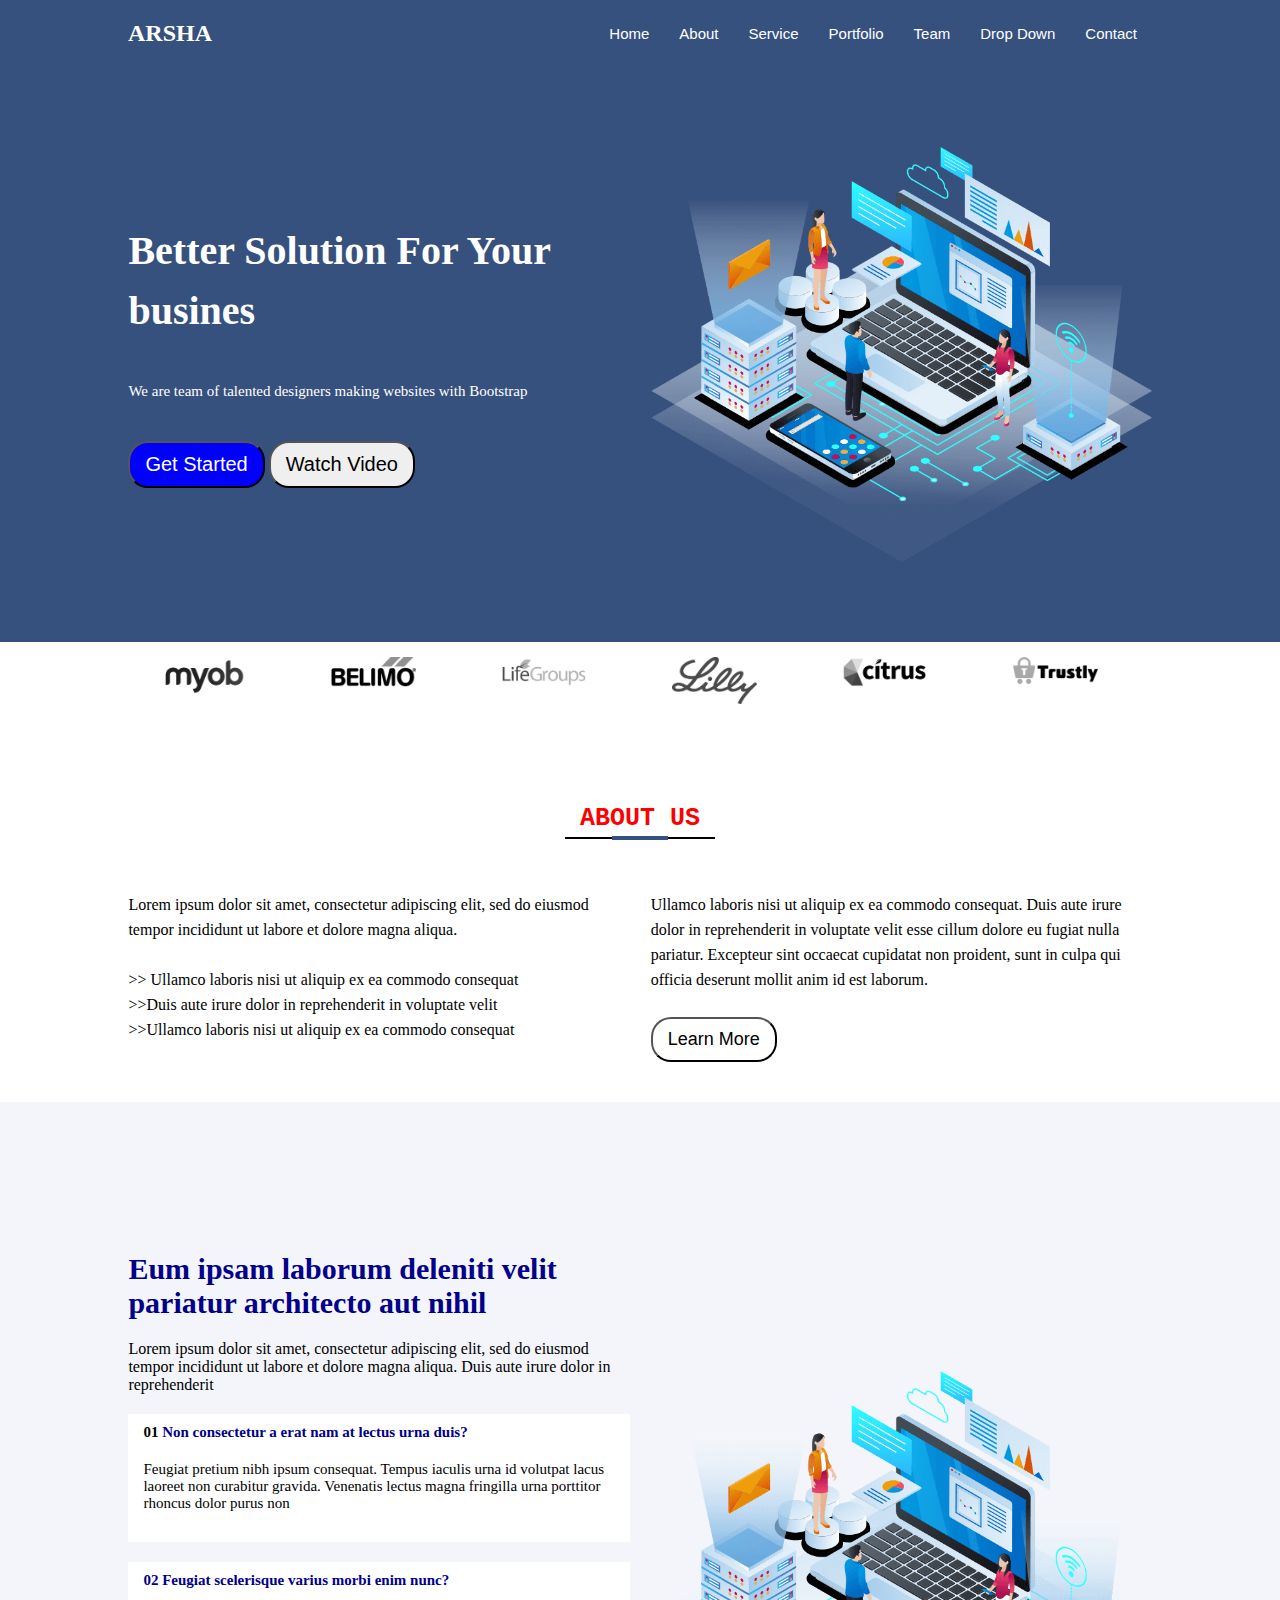
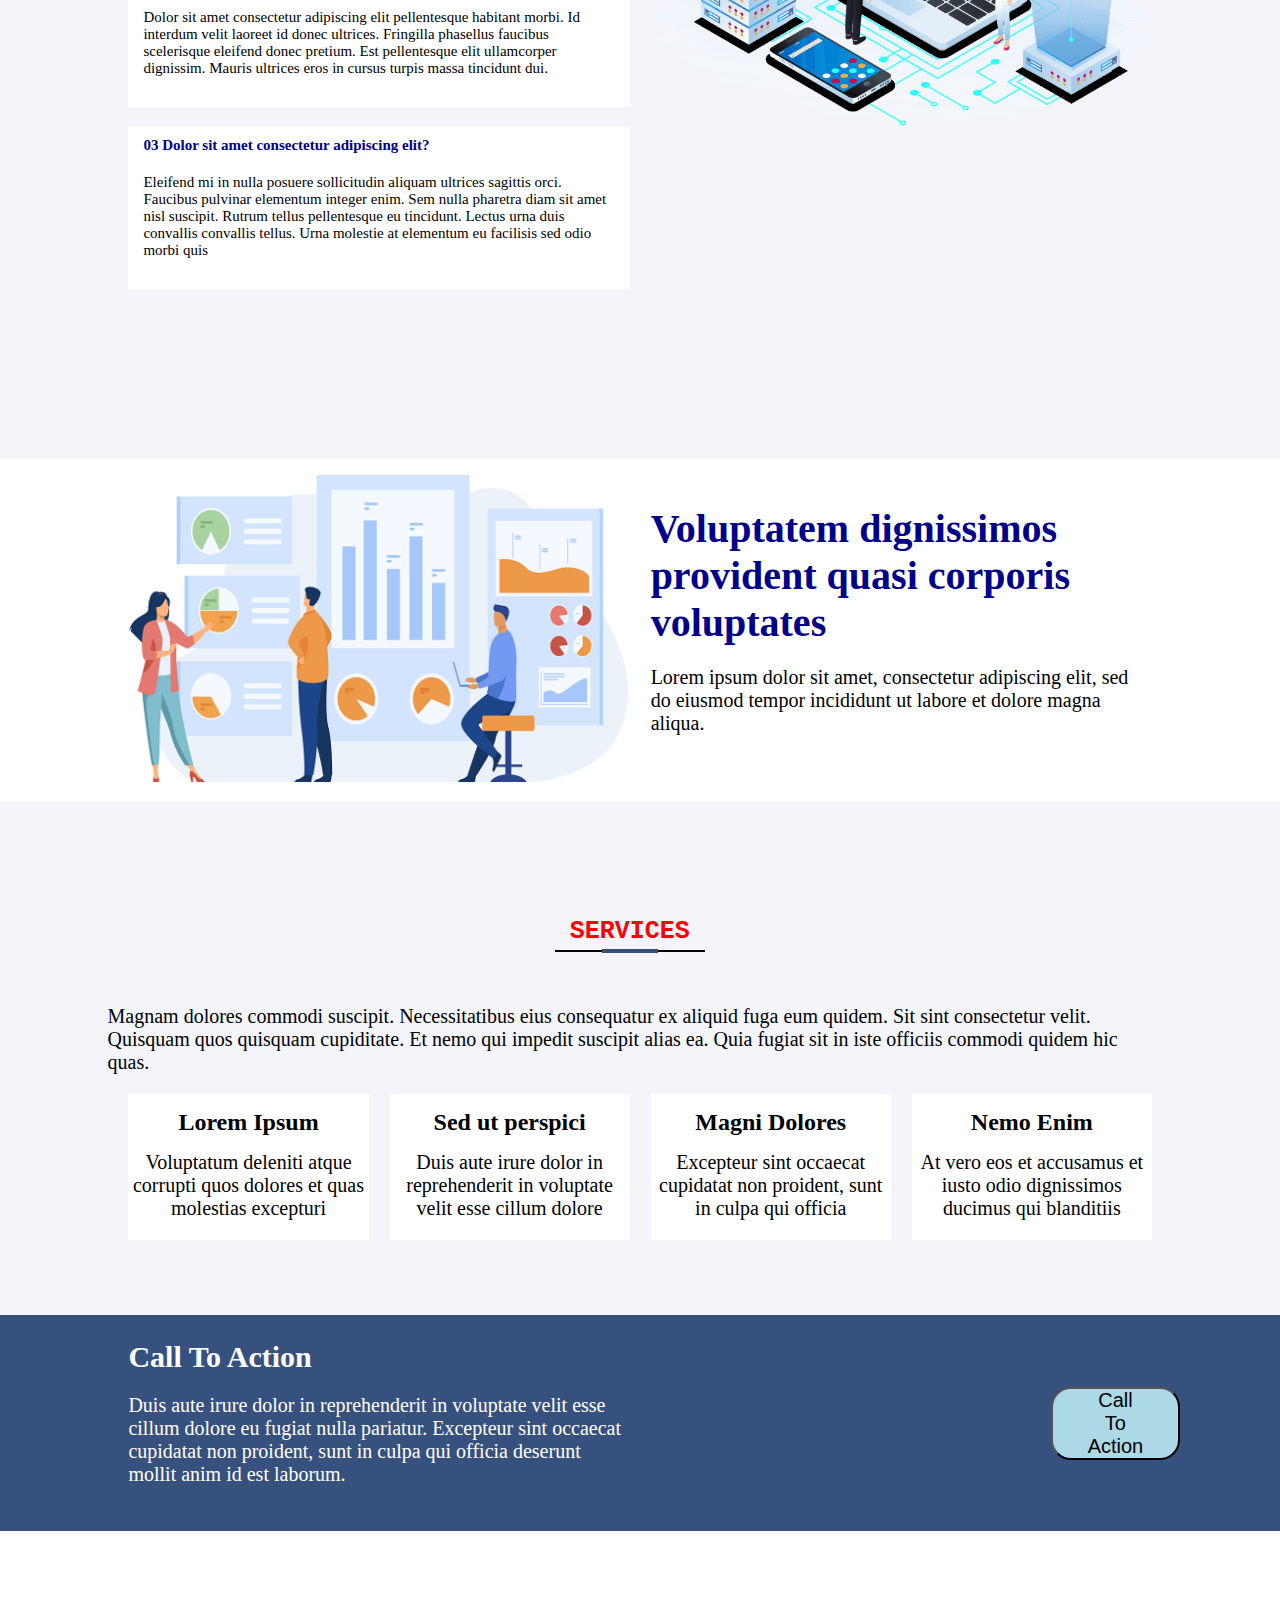
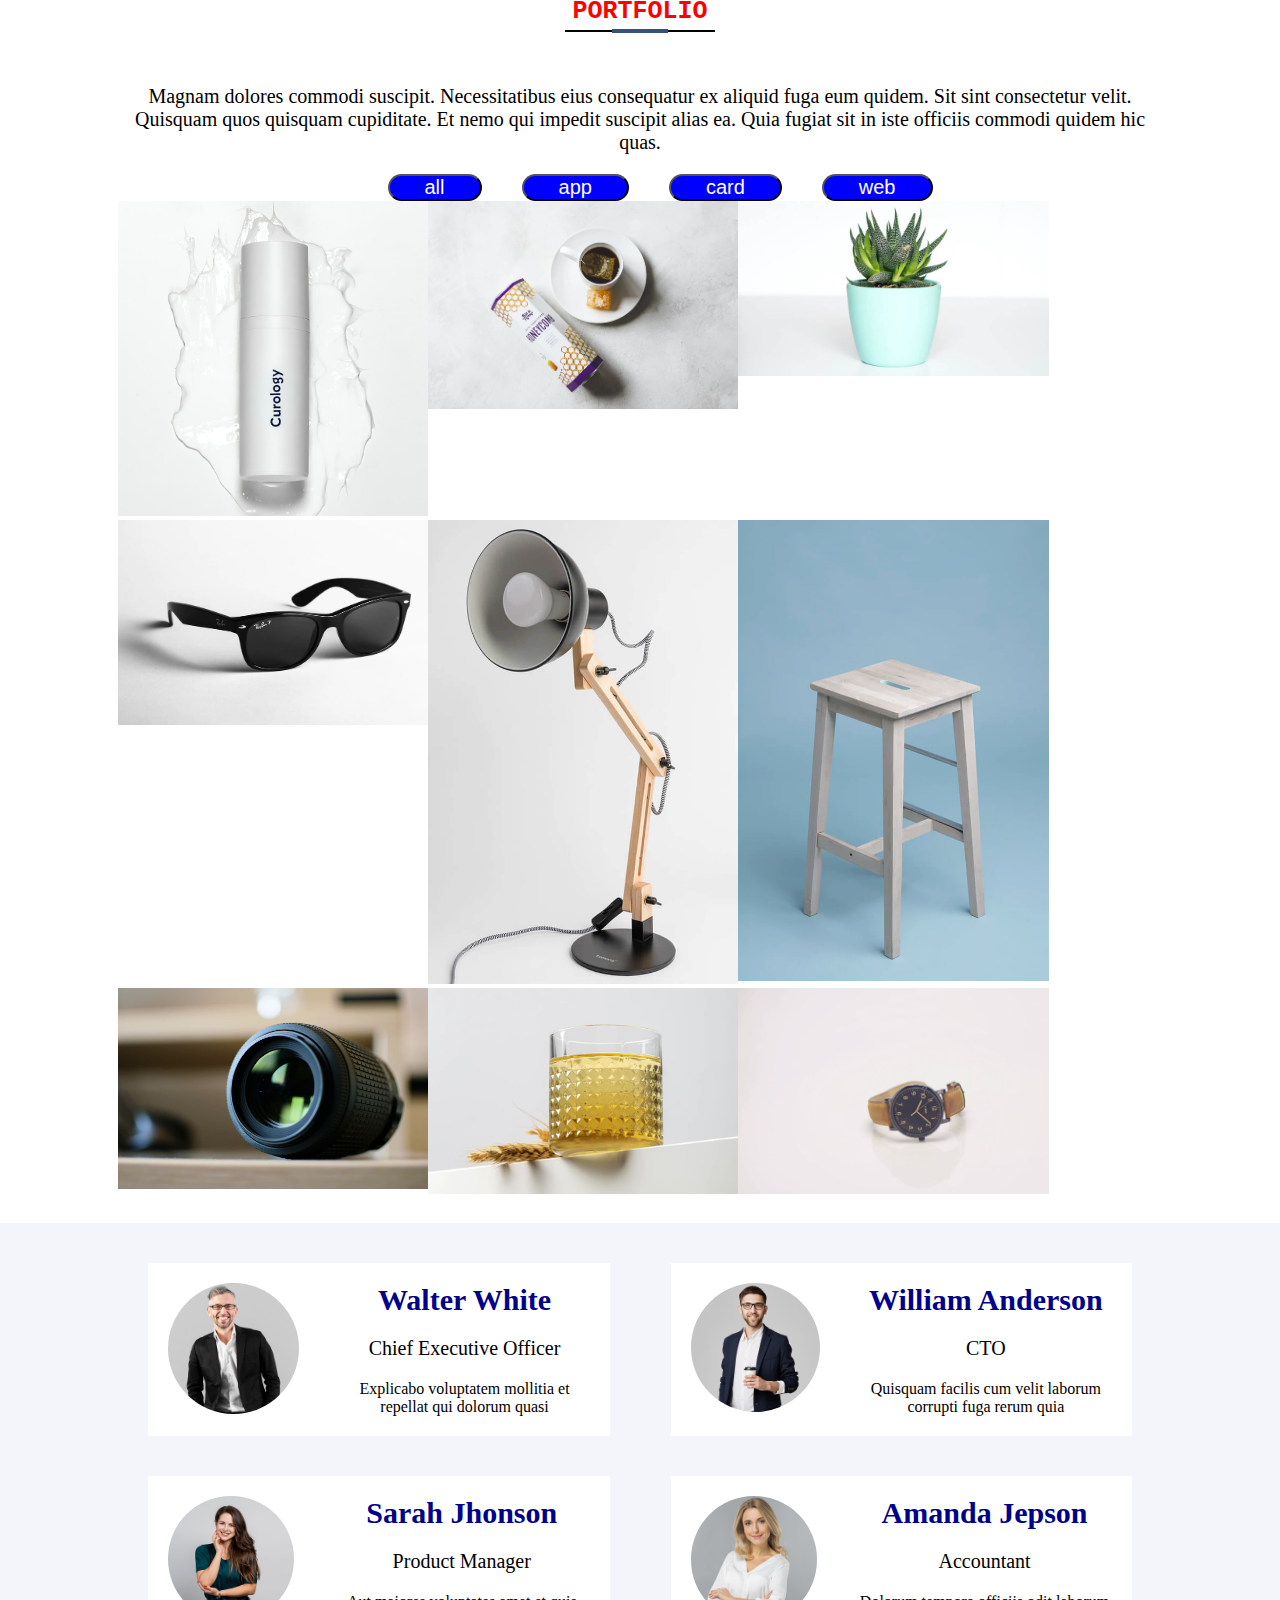
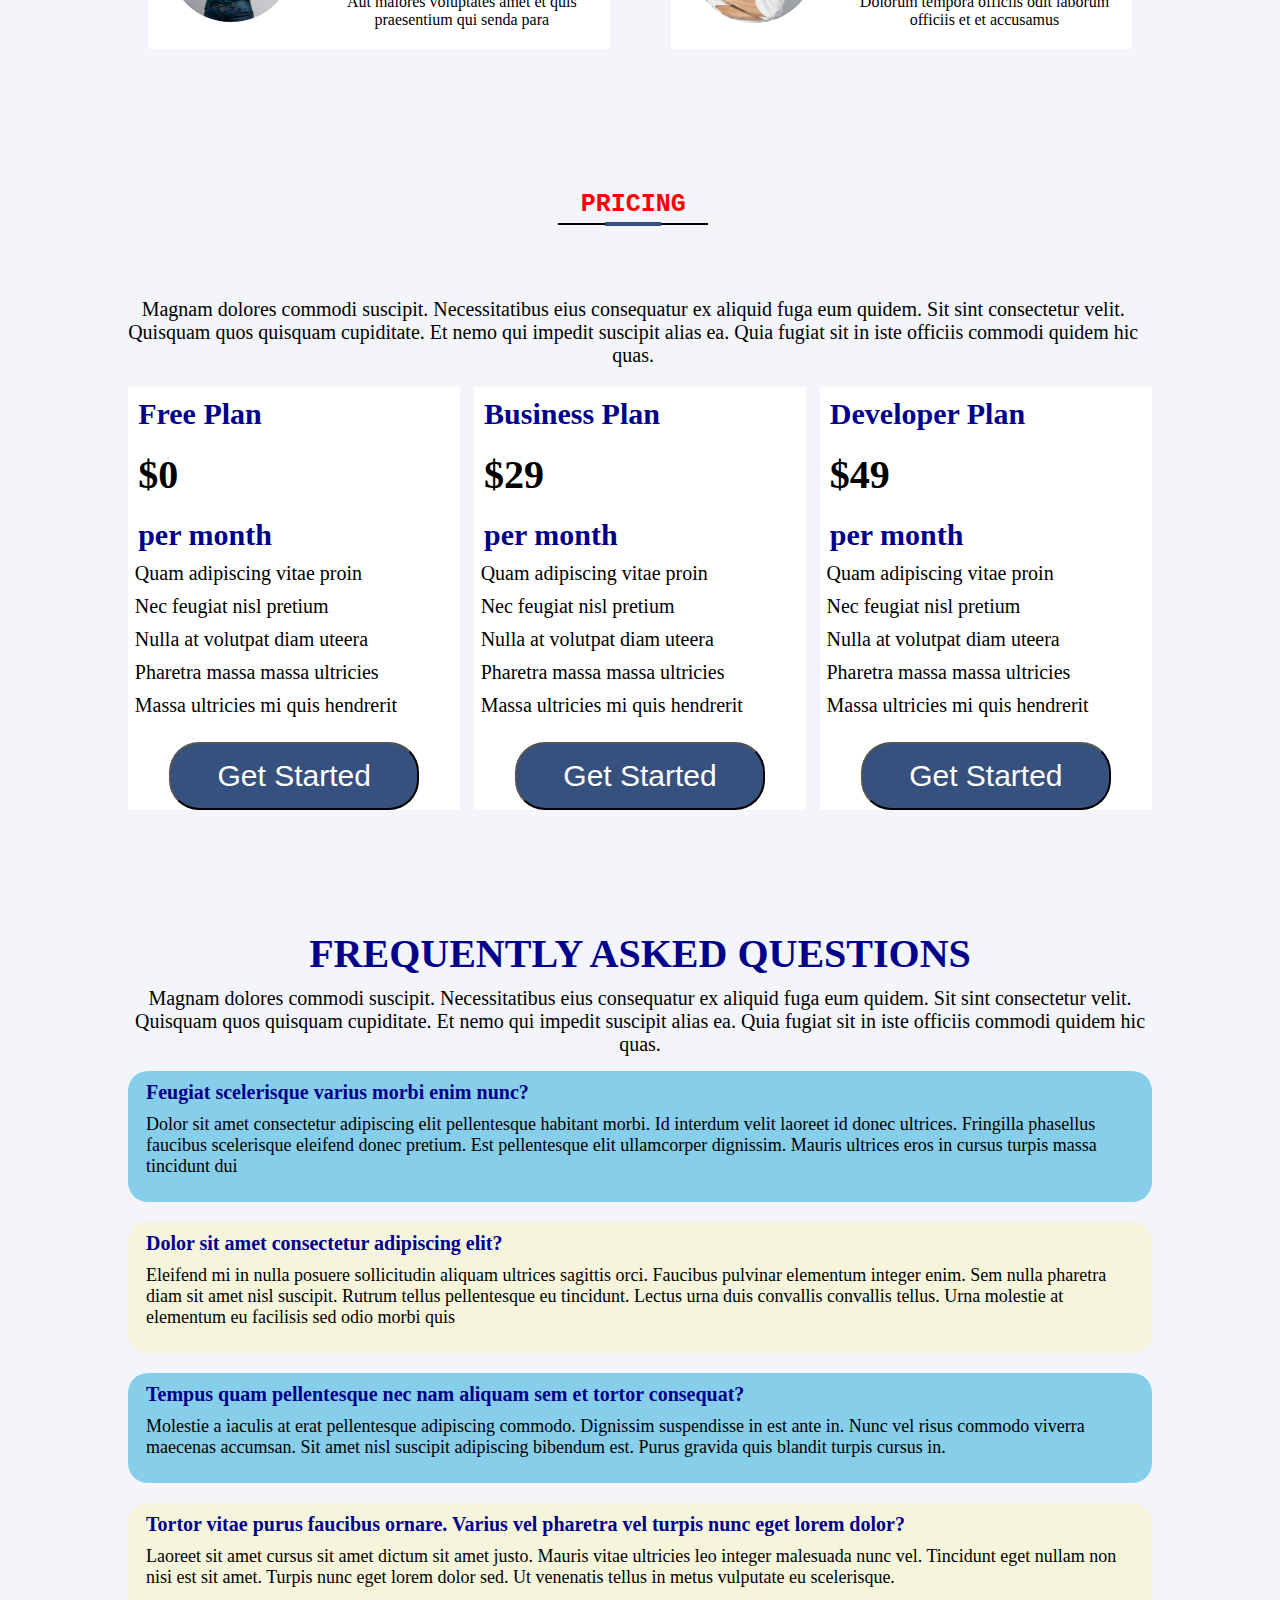
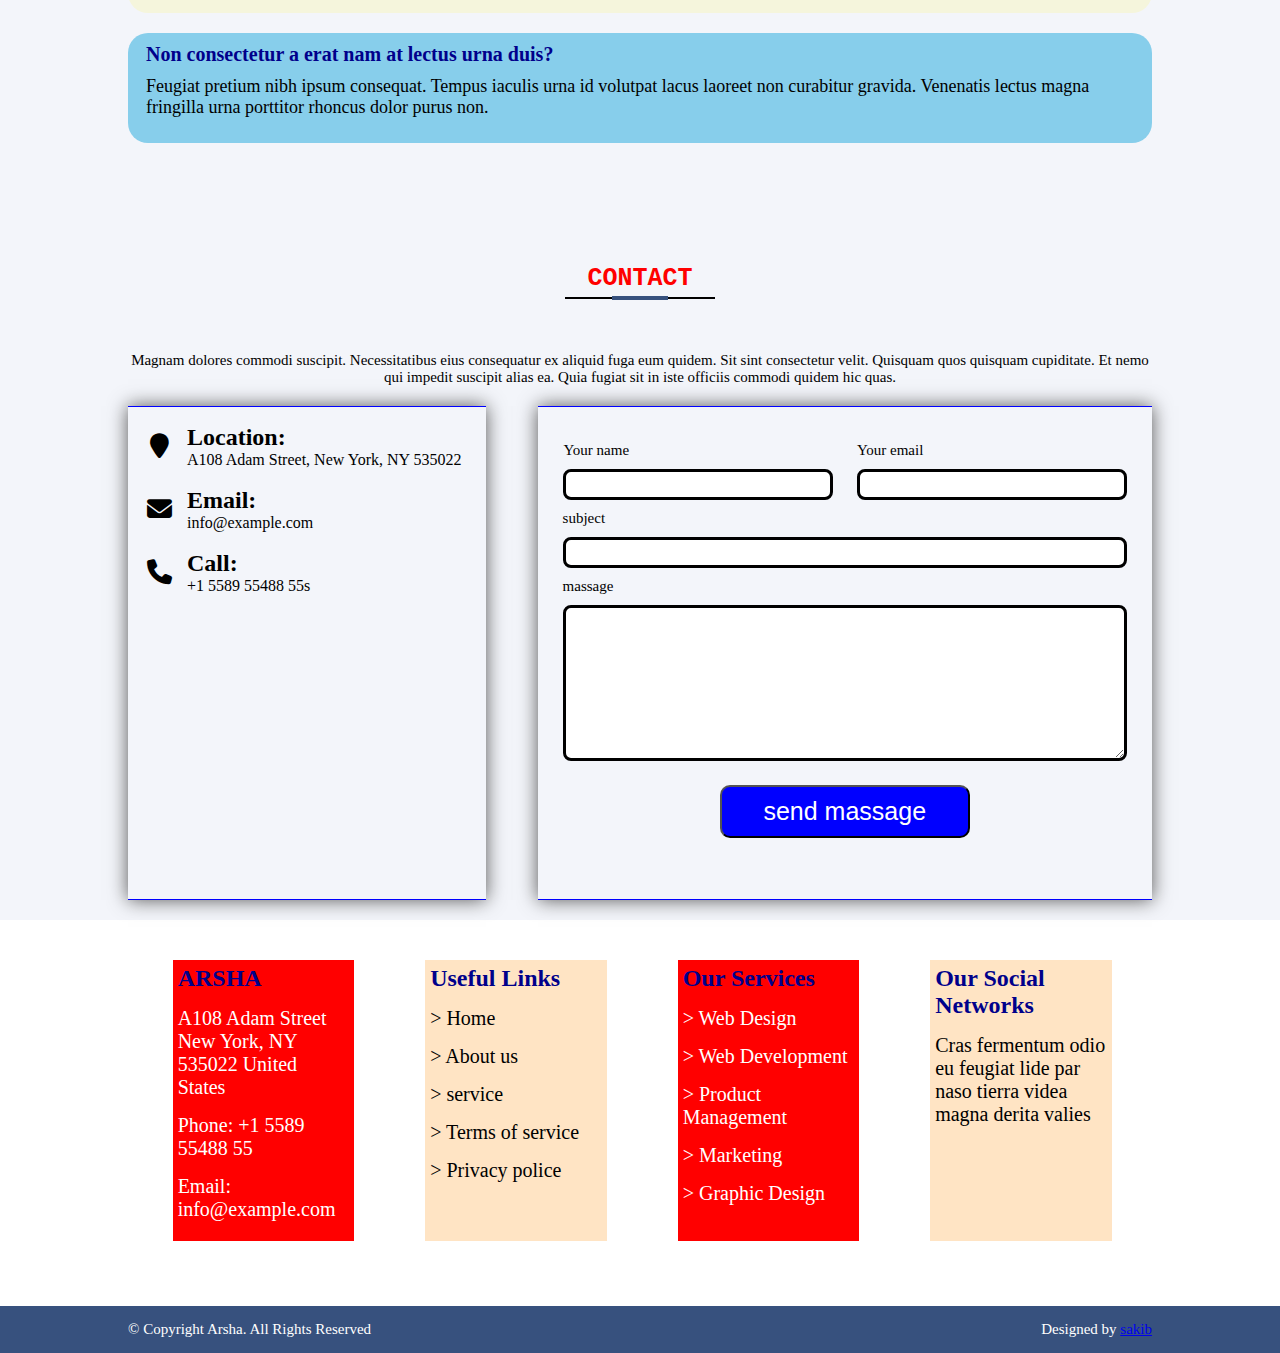
<file: index.html>
<!DOCTYPE html>
<html lang="en">

<head>
    <meta charset="UTF-8">
    <meta name="viewport" content="width=device-width, initial-scale=1.0">
    <title>Arsha Bookstrap Template Demo</title>
    <link rel="stylesheet" href="https://cdnjs.cloudflare.com/ajax/libs/font-awesome/6.4.2/css/all.min.css" />
    <link rel="stylesheet" href="style.css">

</head>

<body>
    <div class="container">
        <!-- hrader start -->
        <div class="header">
            <div class="main-header">
                <div class="main-logo">
                    <h2>ARSHA</h2>

                </div>
                <div class="main-menu">
                    <ul>
                        <li> <a href="index.html">Home </a></li>
                        <li> <a href="aboutUs.html">About </a></li>
                        <li> <a href="service.html">Service </a></li>
                        <li> <a href="portfolio.html">Portfolio</a></li>
                        <li> <a href="team.html">Team </a></li>
                        <li> <a href="drom_down.html">Drop Down</a></li>
                        <li> <a href="contact.html">Contact </a></li>
                    </ul>
                </div>
            </div>
        </div>
        <!-- header end -->

        <!-- main-body start -->
        <div class="main-body">



            <!-- first section start -->
            <section class="first-section">
                <div class="first-section-box">
                    <div class="first-section-box-margin-minus-2">
                        <div class="first-section-part">
                            <h2> Better Solution For Your busines </h2>
                            <p>We are team of talented designers making websites with Bootstrap</p>
                            <div class="two-buttons">
                                <button>Get Started</button>
                                <button>Watch Video</button>
                            </div>
                        </div>
                        <div class="first-section-part">
                            <img src="images/hero-img.png" alt="image">
                        </div>
                    </div>


                </div>
            </section>
            <!-- first section end -->



            <section class="second-section">
                <div class="second-section-matter-margin-left-minus-2">
                    <div class="second-section-matter">

                        <!-- par item start -->
                        <div class="second-section-matter-part">
                            <a herf="#">
                                <img src="images/client-1.png" alt="">
                            </a>
                        </div>
                        <!-- par item end -->


                        <!-- par item start -->
                        <div class="second-section-matter-part">
                            <a herf="#">
                                <img src="images/client-2.png" alt="">
                            </a>
                        </div>
                        <!-- par item end -->


                        <!-- par item start -->
                        <div class="second-section-matter-part">
                            <a herf="#">
                                <img src="images/client-3.png" alt="">
                            </a>
                        </div>
                        <!-- par item end -->


                        <!-- par item start -->
                        <div class="second-section-matter-part">
                            <a herf="#">
                                <img src="images/client-4.png" alt="">
                            </a>
                        </div>
                        <!-- par item end -->


                        <!-- par item start -->
                        <div class="second-section-matter-part">
                            <a herf="#">
                                <img src="images/client-5.png" alt="">
                            </a>
                        </div>
                        <!-- par item end -->


                        <!-- par item start -->
                        <div class="second-section-matter-part">
                            <a herf="#">
                                <img src="images/client-6.png" alt="">
                            </a>
                        </div>
                        <!-- par item end -->

                    </div>


                </div>

            </section>

            <section class="third-section">
                <div class="third-section-margin-left-minus-2">
                    <div class="third-section-matter">
                        <div class="titleDesign">
                            <h2>About Us</h2>
                        </div>

                        <div class="body-row">
                            <div class="body-row-part">
                                <p>Lorem ipsum dolor sit amet, consectetur adipiscing elit, sed do eiusmod tempor
                                    incididunt ut labore et dolore magna aliqua.</p>
                                <ul>
                                    <li> >> Ullamco laboris nisi ut aliquip ex ea commodo consequat</li>
                                    <li> >>Duis aute irure dolor in reprehenderit in voluptate velit</li>
                                    <li> >>Ullamco laboris nisi ut aliquip ex ea commodo consequat</li>
                                </ul>
                            </div>
                            <div class="body-row-part">
                                <p>Ullamco laboris nisi ut aliquip ex ea commodo consequat. Duis aute irure dolor in
                                    reprehenderit in voluptate velit esse cillum dolore eu fugiat nulla pariatur.
                                    Excepteur sint occaecat cupidatat non proident, sunt in culpa qui officia deserunt
                                    mollit anim id est laborum.</p>
                                <button>Learn More</button>
                            </div>
                        </div>
                    </div>
                </div>
            </section>

            <!-- fourth section start -->

            <div class="fourth-section">
                <div class="fourth-section-box">
                    <div class="fourth-section-matter">
                        <div class="fourth-section-part">
                            <h2>Eum ipsam laborum deleniti <span class="font-weight=bold;"> velit pariatur architecto
                                    aut nihil </span></h2>
                            <p>Lorem ipsum dolor sit amet, consectetur adipiscing elit, sed do eiusmod tempor incididunt
                                ut labore et dolore magna aliqua. Duis aute irure dolor in reprehenderit</p>
                            <div class="q-box">
                                <div class="q-box-item">
                                    <h2><span style="font-weight: bold; color: black;">01</span> Non consectetur a erat
                                        nam at lectus urna duis?</h2>
                                    <p>Feugiat pretium nibh ipsum consequat. Tempus iaculis urna id volutpat lacus
                                        laoreet non curabitur gravida. Venenatis lectus magna fringilla urna porttitor
                                        rhoncus dolor purus non</p>
                                </div>

                                <div class="q-box-item">
                                    <h2>02 Feugiat scelerisque varius morbi enim nunc?</h2>
                                    <p>Dolor sit amet consectetur adipiscing elit pellentesque habitant morbi. Id
                                        interdum velit laoreet id donec ultrices. Fringilla phasellus faucibus
                                        scelerisque eleifend donec pretium. Est pellentesque elit ullamcorper dignissim.
                                        Mauris ultrices eros in cursus turpis massa tincidunt dui.</p>
                                </div>

                                <div class="q-box-item">
                                    <h2>03 Dolor sit amet consectetur adipiscing elit?</h2>
                                    <p>Eleifend mi in nulla posuere sollicitudin aliquam ultrices sagittis orci.
                                        Faucibus pulvinar elementum integer enim. Sem nulla pharetra diam sit amet nisl
                                        suscipit. Rutrum tellus pellentesque eu tincidunt. Lectus urna duis convallis
                                        convallis tellus. Urna molestie at elementum eu facilisis sed odio morbi quis
                                    </p>
                                </div>

                            </div>
                        </div>

                        <div class="fourth-section-part">
                            <img src="images/hero-img.png" alt="">
                        </div>

                    </div>
                </div>

            </div>

            <!-- fourth section end -->

            <!-- fifth section start -->
            <div class="fifth-section">
                <div class="fifth-section-box">
                    <div class="fifth-section-matter">
                        <div class="fifth-section-part">
                            <img src="images/skills.png" alt="">
                        </div>
                        <div class="fifth-section-part">
                            <h2>Voluptatem dignissimos provident quasi corporis voluptates</h2>
                            <p>Lorem ipsum dolor sit amet, consectetur adipiscing elit, sed do eiusmod tempor incididunt
                                ut labore et dolore magna aliqua.</p>
                            <div class="s-box">
                                <div class="s-box-item"></div>
                                <div class="s-box-item"></div>
                                <div class="s-box-item"></div>
                                <div class="s-box-item"></div>
                            </div>
                        </div>
                    </div>
                </div>

            </div>
            <!-- fifth section end -->


            <!-- sixth section start -->
            <div class="sixth-section">
                <div class="sixth-section-box">
                    <div class="sixth-section-matter">
                        <div class="sixth-section-part titleDesign">

                            <div class="titleDesign">
                                <h2>SERVICES</h2>
                            </div>

                            <p>Magnam dolores commodi suscipit. Necessitatibus eius consequatur ex aliquid fuga eum
                                quidem. Sit sint consectetur velit. Quisquam quos quisquam cupiditate. Et nemo qui
                                impedit suscipit alias ea. Quia fugiat sit in iste officiis commodi quidem hic quas.</p>
                            <div class="s-box">
                                <div class="s-box-item">
                                    <h2>Lorem Ipsum</h2>
                                    <p>Voluptatum deleniti atque corrupti quos dolores et quas molestias excepturi</p>
                                </div>
                                <div class="s-box-item">
                                    <h2>Sed ut perspici</h2>
                                    <p>Duis aute irure dolor in reprehenderit in voluptate velit esse cillum dolore</p>
                                </div>
                                <div class="s-box-item">
                                    <h2>Magni Dolores</h2>
                                    <p>Excepteur sint occaecat cupidatat non proident, sunt in culpa qui officia</p>
                                </div>
                                <div class="s-box-item">
                                    <h2>Nemo Enim</h2>
                                    <p>At vero eos et accusamus et iusto odio dignissimos ducimus qui blanditiis</p>
                                </div>

                            </div>
                        </div>

                    </div>
                </div>
            </div>
            <!-- sixth section end -->


            <!-- seventh section start -->
            <div class="seventh-section">
                <div class="seventh-section-box">
                    <div class="seventh-section-matter">
                        <div class="seventh-section-part">
                            <h2>Call To Action</h2>
                            <p>Duis aute irure dolor in reprehenderit in voluptate velit esse cillum dolore eu fugiat
                                nulla pariatur. Excepteur sint occaecat cupidatat non proident, sunt in culpa qui
                                officia deserunt mollit anim id est laborum.</p>
                        </div>
                        <div class="seventh-section-part">
                            <div class="seventh-section-buttons">
                                <button>Call To Action</button>
                            </div>
                        </div>

                    </div>
                </div>
            </div>

            <!-- seventh section end -->


            <!-- eighth section start -->
            <div class="eighth-section">
                <div class="eighth-section-box">
                    <div class="eighth-section-matter">
                        <div class="eighth-section-part">

                            <div class="titleDesign">
                                <h2>PORTFOLIO</h2>
                            </div>

                            <p>Magnam dolores commodi suscipit. Necessitatibus eius consequatur ex aliquid fuga eum
                                quidem. Sit sint consectetur velit. Quisquam quos quisquam cupiditate. Et nemo qui
                                impedit suscipit alias ea. Quia fugiat sit in iste officiis commodi quidem hic quas.</p>
                        </div>
                        <div class="eighth-section-part">
                            <div class="eighth-section-buttons">
                                <button>all</button>
                                <button>app</button>
                                <button>card</button>
                                <button>web</button>
                            </div>
                        </div>
                        <div class="eighth-section-part">
                            <div class="eighth-section-part-box">
                                <div class="eighth-section-part-matter">
                                    <div class="portfolio-item">
                                        <img src="images/portfolio-1.jpg" alt="">

                                        <div class="portfolio-caption">
                                            <div class="portfolio-caption-matter">
                                                <div class="portfolio-caption-matter-item">
                                                    <h2>APP 1 <span> App</span></h2>
                                                </div>
                                                <div class="portfolio-caption-matter-item">
                                                    <div class="icon-item">+</div>
                                                    <div class="icon-item">*</div>
                                                </div>
                                            </div>
                                        </div>
                                    </div>

                                    <div class="portfolio-item">
                                        <img src="images/portfolio-2.jpg" alt="">

                                        <div class="portfolio-caption">
                                            <div class="portfolio-caption-matter">
                                                <div class="portfolio-caption-matter-item">
                                                    <h2>APP 1 <span> App</span></h2>
                                                </div>
                                                <div class="portfolio-caption-matter-item">
                                                    <div class="icon-item">+</div>
                                                    <div class="icon-item">*</div>
                                                </div>
                                            </div>
                                        </div>
                                    </div>

                                    <div class="portfolio-item">
                                        <img src="images/portfolio-3.jpg" alt="">

                                        <div class="portfolio-caption">
                                            <div class="portfolio-caption-matter">
                                                <div class="portfolio-caption-matter-item">
                                                    <h2>APP 1 <span> App</span></h2>
                                                </div>
                                                <div class="portfolio-caption-matter-item">
                                                    <div class="icon-item">+</div>
                                                    <div class="icon-item">*</div>
                                                </div>
                                            </div>
                                        </div>
                                    </div>

                                    <div class="portfolio-item">
                                        <img src="images/portfolio-4.jpg" alt="">

                                        <div class="portfolio-caption">
                                            <div class="portfolio-caption-matter">
                                                <div class="portfolio-caption-matter-item">
                                                    <h2>APP 1 <span> App</span></h2>
                                                </div>
                                                <div class="portfolio-caption-matter-item">
                                                    <div class="icon-item">+</div>
                                                    <div class="icon-item">*</div>
                                                </div>
                                            </div>
                                        </div>
                                    </div>

                                    <div class="portfolio-item">
                                        <img src="images/portfolio-5.jpg" alt="">

                                        <div class="portfolio-caption">
                                            <div class="portfolio-caption-matter">
                                                <div class="portfolio-caption-matter-item">
                                                    <h2>APP 1 <span> App</span></h2>
                                                </div>
                                                <div class="portfolio-caption-matter-item">
                                                    <div class="icon-item">+</div>
                                                    <div class="icon-item">*</div>
                                                </div>
                                            </div>
                                        </div>
                                    </div>

                                    <div class="portfolio-item">
                                        <img src="images/portfolio-6.jpg" alt="">

                                        <div class="portfolio-caption">
                                            <div class="portfolio-caption-matter">
                                                <div class="portfolio-caption-matter-item">
                                                    <h2>APP 1 <span> App</span></h2>
                                                </div>
                                                <div class="portfolio-caption-matter-item">
                                                    <div class="icon-item">+</div>
                                                    <div class="icon-item">*</div>
                                                </div>
                                            </div>
                                        </div>
                                    </div>

                                    <div class="portfolio-item">
                                        <img src="images/portfolio-7.jpg" alt="">

                                        <div class="portfolio-caption">
                                            <div class="portfolio-caption-matter">
                                                <div class="portfolio-caption-matter-item">
                                                    <h2>APP 1 <span> App</span></h2>
                                                </div>
                                                <div class="portfolio-caption-matter-item">
                                                    <div class="icon-item">+</div>
                                                    <div class="icon-item">*</div>
                                                </div>
                                            </div>
                                        </div>
                                    </div>

                                    <div class="portfolio-item">
                                        <img src="images/portfolio-8.jpg" alt="">

                                        <div class="portfolio-caption">
                                            <div class="portfolio-caption-matter">
                                                <div class="portfolio-caption-matter-item">
                                                    <h2>APP 1 <span> App</span></h2>
                                                </div>
                                                <div class="portfolio-caption-matter-item">
                                                    <div class="icon-item">+</div>
                                                    <div class="icon-item">*</div>
                                                </div>
                                            </div>
                                        </div>
                                    </div>

                                    <div class="portfolio-item">
                                        <img src="images/portfolio-9.jpg" alt="">

                                        <div class="portfolio-caption">
                                            <div class="portfolio-caption-matter">
                                                <div class="portfolio-caption-matter-item">
                                                    <h2>APP 1 <span> App</span></h2>
                                                </div>
                                                <div class="portfolio-caption-matter-item">
                                                    <div class="icon-item">+</div>
                                                    <div class="icon-item">*</div>
                                                </div>
                                            </div>
                                        </div>
                                    </div>
                                </div>
                            </div>
                        </div>
                    </div>
                </div>
            </div>
            <!-- eighth section end -->

            <!-- ninth section start -->
            <div class="ninth-section">
                <div class="ninth-section-box">
                    <div class="ninth-section-matter">
                        <div class="ninth-section-part">
                            <div class="x-box">
                                <div class="x-box-item">
                                    <div class="x-box-item-part"><img src="images/team-1.jpg" class="avatar"></div>
                                    <div class="x-box-item-part">
                                        <h2>Walter White</h2>
                                        <p>Chief Executive Officer</p>
                                        <p1>Explicabo voluptatem mollitia et repellat qui dolorum quasi</p1>
                                    </div>
                                </div>
                                <div class="x-box-item">
                                    <div class="x-box-item-part"><img src="images/team-2.jpg" class="avatar"></div>
                                    <div class="x-box-item-part">
                                        <h2>Sarah Jhonson</h2>
                                        <p>Product Manager</p>
                                        <p1>Aut maiores voluptates amet et quis praesentium qui senda para</p1>
                                    </div>
                                </div>
                            </div>
                        </div>
                        <div class="ninth-section-part">
                            <div class="x-box">
                                <div class="x-box-item">
                                    <div class="x-box-item-part"><img src="images/team-3.jpg" class="avatar"></div>
                                    <div class="x-box-item-part">
                                        <h2>William Anderson</h2>
                                        <p>CTO</p>
                                        <p1>Quisquam facilis cum velit laborum corrupti fuga rerum quia</p1>
                                    </div>
                                </div>
                                <div class="x-box-item">
                                    <div class="x-box-item-part"><img src="images/team-4.jpg" class="avatar"></div>
                                    <div class="x-box-item-part">
                                        <h2>Amanda Jepson</h2>
                                        <p>Accountant</p>
                                        <p1>Dolorum tempora officiis odit laborum officiis et et accusamus</p1>
                                    </div>
                                </div>
                            </div>
                        </div>
                    </div>
                </div>
            </div>
            <!-- ninth section end -->

            <!-- tenth section start -->
            <div class="tenth-section">
                <div class="tenth-section-box">
                    <div class="tenth-section-matter">
                        <div class="tenth-section-part">

                            <div class="titleDesign">
                                <h2>PRICING</h2>
                            </div>

                            <p>Magnam dolores commodi suscipit. Necessitatibus eius consequatur ex aliquid fuga eum
                                quidem. Sit sint consectetur velit. Quisquam quos quisquam cupiditate. Et nemo qui
                                impedit suscipit alias ea. Quia fugiat sit in iste officiis commodi quidem hic quas.</p>
                            <div class="p-box">
                                <div class="p-box-all">
                                    <div class="p-box-item">
                                        <h1>Free Plan</h1>
                                        <h2>$0</h2>
                                        <h3>per month</h3>
                                        <ul>
                                            <li>Quam adipiscing vitae proin</li>
                                            <li>Nec feugiat nisl pretium</li>
                                            <li>Nulla at volutpat diam uteera</li>
                                            <li>Pharetra massa massa ultricies</li>
                                            <li>Massa ultricies mi quis hendrerit</li>
                                        </ul>
                                        <div class="tenth-section-buttons">
                                            <button>Get Started</button>
                                        </div>

                                    </div>
                                    <div class="p-box-item">
                                        <h1>Business Plan</h1>
                                        <h2>$29</h2>
                                        <h3>per month</h3>
                                        <ul>
                                            <li>Quam adipiscing vitae proin</li>
                                            <li>Nec feugiat nisl pretium</li>
                                            <li>Nulla at volutpat diam uteera</li>
                                            <li>Pharetra massa massa ultricies</li>
                                            <li>Massa ultricies mi quis hendrerit</li>
                                        </ul>
                                        <div class="tenth-section-buttons">
                                            <button>Get Started</button>
                                        </div>
                                    </div>
                                    <div class="p-box-item">
                                        <h1>Developer Plan</h1>
                                        <h2>$49</h2>
                                        <h3>per month</h3>
                                        <ul>
                                            <li>Quam adipiscing vitae proin</li>
                                            <li>Nec feugiat nisl pretium</li>
                                            <li>Nulla at volutpat diam uteera</li>
                                            <li>Pharetra massa massa ultricies</li>
                                            <li>Massa ultricies mi quis hendrerit</li>
                                        </ul>
                                        <div class="tenth-section-buttons">
                                            <button>Get Started</button>
                                        </div>
                                    </div>
                                </div>

                            </div>
                        </div>
                    </div>
                </div>
            </div>
            <!-- tenth section end -->

            <!-- eleventh section start -->
            <div class="eleventh-section">
                <div class="eleventh-section-box">
                    <div class="eleventh-section-box">
                        <div class="eleventh-section-matter">
                            <div class="eleventh-section-part">
                                <h2>FREQUENTLY ASKED QUESTIONS</h2>
                                <p>Magnam dolores commodi suscipit. Necessitatibus eius consequatur ex aliquid fuga eum
                                    quidem. Sit sint consectetur velit. Quisquam quos quisquam cupiditate. Et nemo qui
                                    impedit suscipit alias ea. Quia fugiat sit in iste officiis commodi quidem hic quas.
                                </p>
                                <div class="a-box">
                                    <div class="a-box-all">
                                        <div class="a-box-item">
                                            <h2>Feugiat scelerisque varius morbi enim nunc?</h2>
                                            <p>Dolor sit amet consectetur adipiscing elit pellentesque habitant morbi.
                                                Id interdum velit laoreet id donec ultrices. Fringilla phasellus
                                                faucibus scelerisque eleifend donec pretium. Est pellentesque elit
                                                ullamcorper dignissim. Mauris ultrices eros in cursus turpis massa
                                                tincidunt dui</p>
                                        </div>
                                        <div class="a-box-item">
                                            <h2>Dolor sit amet consectetur adipiscing elit?</h2>
                                            <p>Eleifend mi in nulla posuere sollicitudin aliquam ultrices sagittis orci.
                                                Faucibus pulvinar elementum integer enim. Sem nulla pharetra diam sit
                                                amet nisl suscipit. Rutrum tellus pellentesque eu tincidunt. Lectus urna
                                                duis convallis convallis tellus. Urna molestie at elementum eu facilisis
                                                sed odio morbi quis</p>
                                        </div>
                                        <div class="a-box-item">
                                            <h2>Tempus quam pellentesque nec nam aliquam sem et tortor consequat?</h2>
                                            <p>Molestie a iaculis at erat pellentesque adipiscing commodo. Dignissim
                                                suspendisse in est ante in. Nunc vel risus commodo viverra maecenas
                                                accumsan. Sit amet nisl suscipit adipiscing bibendum est. Purus gravida
                                                quis blandit turpis cursus in.</p>
                                        </div>
                                        <div class="a-box-item">
                                            <h2>Tortor vitae purus faucibus ornare. Varius vel pharetra vel turpis nunc
                                                eget lorem dolor?</h2>
                                            <p>Laoreet sit amet cursus sit amet dictum sit amet justo. Mauris vitae
                                                ultricies leo integer malesuada nunc vel. Tincidunt eget nullam non nisi
                                                est sit amet. Turpis nunc eget lorem dolor sed. Ut venenatis tellus in
                                                metus vulputate eu scelerisque.</p>
                                        </div>
                                        <div class="a-box-item">
                                            <h2>Non consectetur a erat nam at lectus urna duis?</h2>
                                            <p>Feugiat pretium nibh ipsum consequat. Tempus iaculis urna id volutpat
                                                lacus laoreet non curabitur gravida. Venenatis lectus magna fringilla
                                                urna porttitor rhoncus dolor purus non.</p>
                                        </div>
                                    </div>
                                </div>
                            </div>
                        </div>
                    </div>
                </div>
                <!-- eleventh section end -->

                <!-- .twelfth section start -->

                <div class="twelfth-section">
                    <div class="contact-row1">
                        <div class="section-title">

                            <div class="titleDesign">
                                <h2>Contact</h2>
                            </div>

                            <p>Magnam dolores commodi suscipit. Necessitatibus eius consequatur ex aliquid fuga eum
                                quidem. Sit sint consectetur velit. Quisquam quos quisquam cupiditate. Et nemo qui
                                impedit suscipit alias ea. Quia fugiat sit in iste officiis commodi quidem hic quas.</p>
                        </div>
                    </div>
                    <div class="contact-row2">
                        <div class="contact-row2-box">
                            <div class="contact-row2-matter">
                                <div class="contact-row2-matter-1">
                                    <div class="contact-row2-address">
                                        <div class="b-box">
                                            <div class="b-box-all">
                                                <div class="b-box-item">
                                                    <span class="bIcon">
                                                        <i class="fa fa-map-marker" aria-hidden="true"></i>
                                                    </span>
                                                    <span class="bMatter">
                                                        <h2>Location:</h2>
                                                        <p>A108 Adam Street, New York, NY 535022</p>
                                                    </span>
                                                </div>
                                                <div class="b-box-item">
                                                    <span class="bIcon">
                                                        <i class="fa fa-envelope" aria-hidden="true"></i>
                                                    </span>
                                                    <span class="bMatter">
                                                        <h2>Email:</h2>
                                                        <p>info@example.com</p>
                                                    </span>
                                                </div>
                                                <div class="b-box-item">
                                                    <span class="bIcon">
                                                        <i class="fa fa-phone" aria-hidden="true"></i>
                                                    </span>
                                                    <span class="bMatter">
                                                        <h2>Call:</h2>
                                                        <p>+1 5589 55488 55s</p>
                                                    </span>
                                                </div>
                                            </div>
                                        </div>
                                    </div>
                                    <div class="contact-row2-google-map">
                                        <iframe
                                            src="https://www.google.com/maps/embed?pb=!1m18!1m12!1m3!1d14610.282773531888!2d90.42224819999998!3d23.7270202!2m3!1f0!2f0!3f0!3m2!1i1024!2i768!4f13.1!3m3!1m2!1s0x3755b7112329d313%3A0xbf15428d28d897fd!2sNotre%20Dame%20College%2C%20Dhaka!5e0!3m2!1sen!2sbd!4v1695761330027!5m2!1sen!2sbd"
                                            width="100%" height="265px" style="border:0;" allowfullscreen=""
                                            loading="lazy" referrerpolicy="no-referrer-when-downgrade"></iframe>
                                    </div>
                                </div>
                                <div class="contact-row2-matter-2">
                                    <form action="#">
                                        <div class="group-field">
                                            <div class="name-field">
                                                <label for="Your-name">Your name</label>
                                                <input type="text" name="Your-name" id="Your-name">
                                            </div>

                                            <div class="email-field">
                                                <label for="Your-email">Your email</label>
                                                <input type="text" name="Your-email" id="Your-email">
                                            </div>
                                        </div>
                                        <label for="subject">subject</label>
                                        <input type="text" name="subject" id="subject">

                                        <label for="massage">massage</label>
                                        <textarea name="massage" id="massage" cols="30" rows="10"></textarea>

                                        <input type="button" value="send massage" id="send-massage">
                                    </form>
                                </div>
                            </div>
                        </div>
                    </div>
                </div>

                <!-- .twelfth section end -->

                <!-- .thirtieth section start -->

                <!-- .thirtieth section end -->

                <!-- .forthwith section start -->
                <div class="forthwith-section">
                    <div class="forthwith-section-box">
                        <div class="forthwith-section-matter">
                            <div class="forthwith-section-part">
                                <h2>ARSHA</h2>
                                <p>A108 Adam Street
                                    New York, NY 535022
                                    United States
                                </p>
                                <li>Phone: +1 5589 55488 55</li>
                                <li>Email: info@example.com</li>
                            </div>
                            <div class="forthwith-section-part">
                                <h2>Useful Links</h2>
                                <ul>
                                    <li><a herf="#">> Home</a></li>
                                    <li><a herf="#">> About us</a></li>
                                    <li><a herf="#">> service</a></li>
                                    <li><a herf="#">> Terms of service</a></li>
                                    <li><a herf="#">> Privacy police</a></li>
                                </ul>
                            </div>
                            <div class="forthwith-section-part">
                                <h2>Our Services</h2>
                                <ul>
                                    <li><a herf="#">> Web Design</a></li>
                                    <li><a herf="#">> Web Development</a></li>
                                    <li><a herf="#">> Product Management</a></li>
                                    <li><a herf="#">> Marketing</a></li>
                                    <li> <a herf="#"> > Graphic Design </a> </li>
                                </ul>

                            </div>
                            <div class="forthwith-section-part">
                                <h2>Our Social Networks</h2>
                                <p>Cras fermentum odio eu feugiat lide par naso tierra videa magna derita valies</p>
                            </div>
                        </div>
                    </div>
                </div>

                <!-- .forthwith section end -->







            </div>
            <!-- main- body end -->

            <!-- footer start -->
            <div class="footer">
                <div class="footer-box">
                    <div class="footer-part">
                        <p>© Copyright Arsha. All Rights Reserved</p>
                    </div>
                    <div class="footer-part">
                        <p>Designed by <a href="#"> sakib</a></p>
                    </div>
                </div>
            </div>
            <!-- footer end -->
        </div>

</body>

</html>
</file>
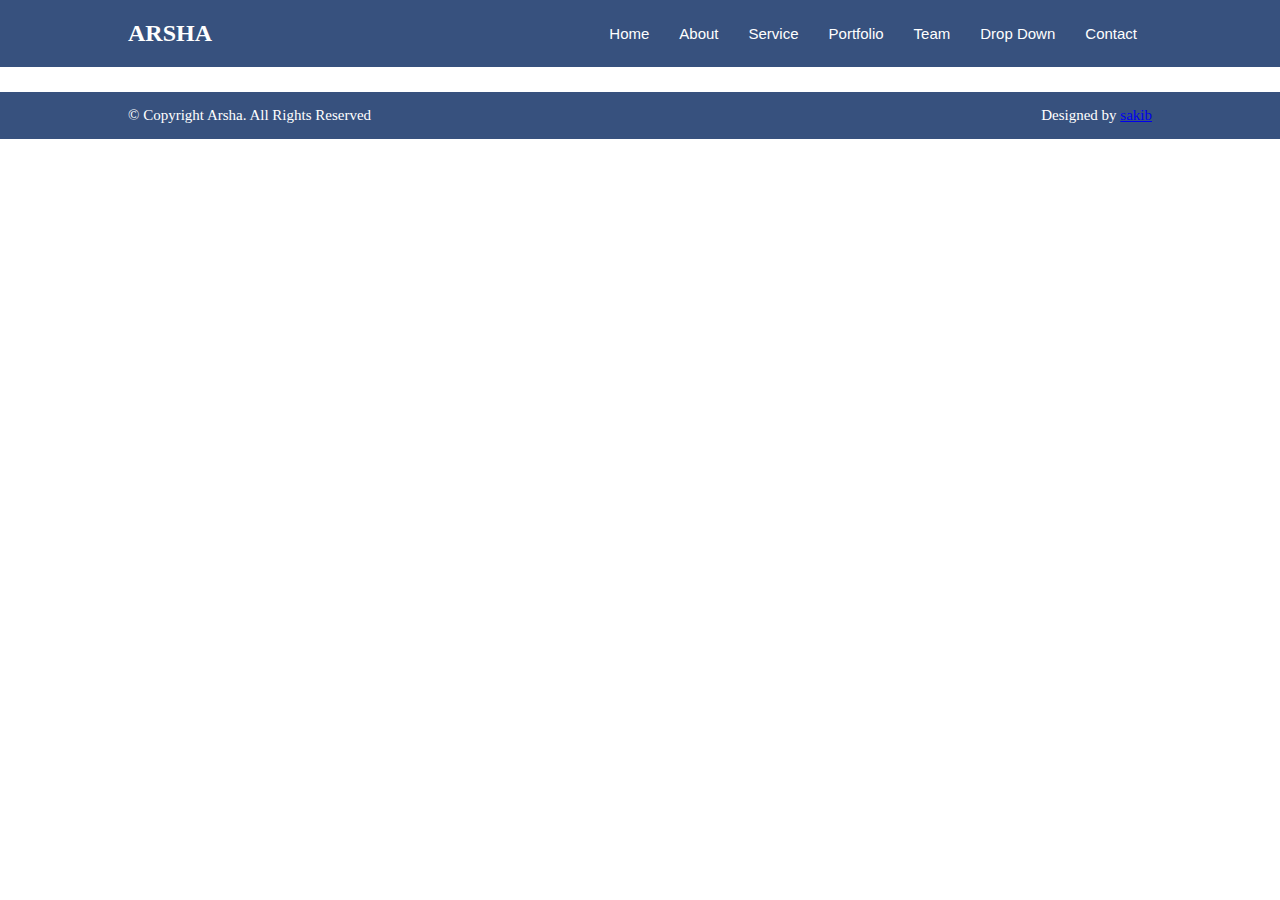
<file: aboutUs.html>
<!DOCTYPE html>
<html lang="en">

<head>
  <meta charset="UTF-8">
  <meta name="viewport" content="width=device-width, initial-scale=1.0">
  <title>Arsha Bookstrap Template Demo</title>
  <link rel="stylesheet" href="https://cdnjs.cloudflare.com/ajax/libs/font-awesome/6.4.2/css/all.min.css" />
  <link rel="stylesheet" href="style.css">

</head>

<body>
  <div class="container">
    <!-- hrader start -->
    <div class="header">
      <div class="main-header">
        <div class="main-logo">
          <h2>ARSHA</h2>

        </div>
        <div class="main-menu">
          <ul>
            <li> <a href="index.html">Home </a></li>
            <li> <a href="aboutUs.html">About </a></li>
            <li> <a href="service.html">Service </a></li>
            <li> <a href="portfolio.html">Portfolio</a></li>
            <li> <a href="team.html">Team </a></li>
            <li> <a href="drom_down.html">Drop Down</a></li>
            <li> <a href="contact.html">Contact </a></li>
          </ul>
        </div>
      </div>
    </div>
    <!-- header end -->


















    <!-- footer start -->
    <div class="footer">
      <div class="footer-box">
        <div class="footer-part">
          <p>© Copyright Arsha. All Rights Reserved</p>
        </div>
        <div class="footer-part">
          <p>Designed by <a href="#"> sakib</a></p>
        </div>
      </div>
    </div>
    <!-- footer end -->
  </div>

</body>

</html>
</file>
<file: style.css>
* {
  padding: 0;
  margin: 0;
  box-sizing: border-box;
}

img {
  max-width: 100%;
}

.header {
  background: #37517e;
  padding: 15px 0px;
}

.main-header {
  width: 1024px;
  margin: auto;
  display: flex;
  justify-content: space-between;
}

.main-logo h2 {
  color: white;
}

.main-logo {
  width: 20%;
  /* background: red; */
  display: flex;
  align-items: center;
}
.main-menu ul {
  list-style: none;
}

.main-menu ul li {
  margin-left: 0;
  float: left;
}

.main-menu ul li a {
  color: white;
  text-decoration: none;
  padding: 10px 15px;
  display: block;
  font-family: "Gill Sans", "Gill Sans MT", Calibri, "Trebuchet MS", sans-serif;
  font-size: 15px;
}

.main-menu ul li a:hover {
  background: lightblue;
  transition: 0.9s;
}
section.first-section {
  background: #37517e;
  padding: 55px 0px;
}

.first-section-box {
  width: 1024px;
  margin: auto;
  display: flex;
  flex-wrap: wrap;
  padding: 25px 0px;
}
.first-section-box-margin-minus-2 {
  display: flex;
  margin-left: -2%;
}

.first-section-part {
  margin-left: 2%;
  width: 48%;
  /* background: red; */
  display: flex;
  flex-direction: column;
  justify-content: center;
}

.first-section-part h2 {
  font-size: 40px;
  color: white;
  font-family: Georgia, "Times New Roman", Times, serif;
  line-height: 60px;
  margin-bottom: 20px;
}

.first-section-part p {
  font-size: 15px;
  color: white;
  font-family: Georgia, "Times New Roman", Times, serif;
  line-height: 60px;
  margin-bottom: 20px;
}

.two-buttons button {
  font-size: 20px;
  padding: 10px 15px;
  border-radius: 20px;
}

.two-buttons button:first-child {
  background: blue;
  color: white;
}

.footer {
  background: #37517e;
  padding: 15px 0px;
  margin-top: 25px;
}

.footer-box {
  width: 1024px;
  margin: auto;
  display: flex;
  justify-content: space-between;
}

.footer-part {
  color: white;
  font-size: 15px;
}

.second-section-matter {
  display: flex;
  width: 1024px;
  margin: auto;
}

.second-section-matter-part {
  width: 15%;
  /* background: red; */
  margin-left: 1.66%;
}

.second-section-matter-part img {
  filter: grayscale(100);
  width: 75%;
  padding: 15px 15px;
  transition: 0.9s;
}

.second-section-matter-part img:hover {
  filter: none;
  transform: scale(1.5);
}

section.third-section {
  padding: 40px 0px;
}

.third-section-matter {
  width: 1024px;
  margin: auto;
  display: flex;
  flex-direction: column;
}

.title-row {
  position: relative;
}

.title-row h2 {
  text-align: center;
  margin-bottom: 20px;
}

/* .title-row h2::before {
      content:"";
      width: 110px;
      height: 2px;
      background: black;
      position: absolute;
      bottom: 5px;
      left: 458px;
  }
  
  
  .title-row h2::after {
      content:"";
      width: 55px;
      height: 4px;
      background: #37517E;
      position: absolute;
      bottom: 4px;
      left: 485px;
  } */

.body-row {
  display: flex;
  flex-wrap: wrap;
  margin-left: -2%;
}

.body-row-part {
  width: 48%;
  /* background: red; */
  margin-left: 2%;
}

.body-row-part p {
  font-size: 16px;
  line-height: 25px;
  margin-bottom: 25px;
}

.body-row-part ul {
  list-style: none;
  line-height: 25px;
}

.body-row-part button {
  width: fit-content;
  font-size: 18px;
  padding: 10px 15px;
  background: white;
  border-radius: 20px;
}

.fourth-section {
  background: #f3f5fa;
  padding: 150px 0;
}

.fourth-section-box {
  width: 1024px;
  /* background: gray; */
  margin: auto;
}

.fourth-section-matter {
  display: flex;
  flex-wrap: wrap;
  margin-left: -2%;
  align-items: center;
}

.fourth-section-part {
  width: 48%;
  margin-left: 2%;
}

.fourth-section-part h2 {
  font-size: 30px;
  color: darkblue;
  margin-bottom: 20px;
}

.font-weight-bold {
  font-weight: bold;
}

.fourth-section-part p {
  margin-bottom: 20px;
}

.q-box-item {
  background: white;
  padding: 10px 15px;
  margin-bottom: 20px;
}

.q-box-item h2 {
  font-size: 15px;
  font-weight: 15px;
}

.q-box-item p {
  font-size: 15px;
  font-weight: 15px;
}

.fifth-section {
  background: white;
  padding: 15px 0px;
}

.fifth-section-box {
  width: 1024px;
  /* background: gray; */
  margin: auto;
}

.fifth-section-matter {
  display: flex;
  flex-wrap: wrap;
  margin-left: -2%;
  align-items: center;
}

.fifth-section-part {
  width: 48%;
  margin-left: 2%;
}

.fifth-section-part h2 {
  font-size: 40px;
  color: darkblue;
  margin-bottom: 20px;
}

.fifth-section-part p {
  font-size: 20px;
  color: black;
  margin-bottom: 20px;
}

.sixth-section {
  background: #f3f5fa;
  padding: 25px 0px;
}

.sixth-section-box {
  width: 1024px;
  /* background: grey; */
  margin: auto;
}

.sixth-section-matter {
  display: flex;
  flex-wrap: wrap;
  margin-left: -2%;
  align-items: center;
}

.sixth-section-part {
  width: 100%;
  position: relative;
}

/* .sixth-section-part h2 {
      font-size: 30px;
      color: darkblue;
      margin-bottom: 20px;
      text-align: center;
  } */

.titleDesign > h2::before {
  content: "";
  width: 150px;
  height: 2px;
  background: black;
  position: absolute;
  bottom: -6px;
  left: calc(50% - 75px);
}

.titleDesign > h2::after {
  content: "";
  width: 56px;
  height: 4px;
  background: #37517e;
  position: absolute;
  bottom: -7px;
  left: calc(50% - 28px);
}

.sixth-section-part p {
  font-size: 20px;
  color: black;
  margin-bottom: 20px;
}

.s-box {
  display: flex;
}

.s-box h2 {
  padding: 15px 0px;
  text-decoration: none;
}

.s-box-item {
  width: 23%;
  margin-left: 2%;
  background: white;
  text-align: center;
}

.seventh-section {
  background: #37517e;
  padding: 25px 0px;
}

.seventh-section-box {
  width: 1024px;
  /* background: grey; */
  margin: auto;
}

.seventh-section-matter {
  display: flex;
  flex-wrap: wrap;
  margin-left: -2%;
  align-items: center;
}

.seventh-section-part {
  width: 48%;
  margin-left: 2%;
}

.seventh-section-part h2 {
  font-size: 30px;
  color: white;
  margin-bottom: 20px;
}

.seventh-section-part p {
  font-size: 20px;
  color: white;
  margin-bottom: 20px;
}

.seventh-section-buttons button {
  margin-left: 400px;
  background: lightblue;
  font-size: 20px;
  border-radius: 20px;
  padding: 0px 35px;
}

.eighth-section {
  background: white;
  padding: 25px 0px;
}

.eighth-section-box {
  width: 1024px;
  /* background: grey; */
  margin: auto;
}

.eighth-section-part {
  position: relative;
}
.eighth-section-part h2 {
  text-align: center;
  font-size: 30px;
  color: darkblue;
  margin-bottom: 20px;
}

.eighth-section-part p {
  font-size: 20px;
  color: black;
  margin-bottom: 20px;
  text-align: center;
}

.eighth-section-buttons {
  display: flex;
  justify-content: center;
}

.eighth-section-buttons button {
  margin-left: 40px;
  background: blue;
  font-size: 20px;
  border-radius: 20px;
  padding: 0px 35px;
  color: white;
}

.eighth-section-part-matter {
  display: flex;
  flex-wrap: wrap;
  margin-left: -1%;
}

.portfolio-item {
  width: 30%;
  position: relative;
}

.portfolio-item:hover .portfolio-caption {
  opacity: 1;
}

.portfolio-caption {
  position: absolute;
  bottom: 0%;
  background: rgba(0, 0, 0, 0.5);
  width: 100%;
  opacity: 0;
  transition: all 0.9s;
}

.portfolio-caption-matter {
  display: flex;
  justify-content: space-between;
  padding: 0 10px;
}

.portfolio-caption-matter-item {
  display: flex;
  height: 100%;
  /* font-size: 20px;
      color: white;
      padding: 10px; */
}

.portfolio-caption-matter-item .icon-item {
  font-size: 20px;
  color: white;
  padding: 15px 10px;
}

.portfolio-caption-matter-item h2 {
  font-size: 25px;
  color: white;
  padding: 10px 10px 0 10px;
}

.portfolio-caption-matter-item h2 span {
  font-size: 10px;
  display: block;
  color: white;
  text-align: left;
}

.ninth-section {
  background: #f3f5fa;
  padding: 20px 20px;
}

.ninth-section-box {
  width: 1024px;
  margin: auto;
}

.ninth-section-matter {
  display: flex;
  flex-wrap: wrap;
  margin-left: -2%;
  align-items: center;
}

.ninth-section-part {
  width: 48%;
  margin-left: 2%;
}

.x-box-item {
  display: flex;
  text-align: center;
  padding: 20px 20px;
}
.x-box-item-part {
  background: white;
  padding: 20px 20px;
}

.x-box-item-part h2 {
  text-align: center;
  font-size: 30px;
  color: darkblue;
  margin-bottom: 20px;
}

.x-box-item-part p {
  font-size: 20px;
  color: black;
  margin-bottom: 20px;
  text-align: center;
}
.avatar {
  vertical-align: middle;
  width: 200px;
  height: auto;
  border-radius: 50%;
}
.tenth-section {
  background: #f3f5fa;
  padding: 30px 30px;
}

.tenth-section-box {
  width: 1024px;
  margin: auto;
  padding: 30px 0px;
}
.tenth-section-matter {
  display: flex;
  flex-wrap: wrap;
  margin-left: -1.33%;
  align-items: center;
}

.tenth-section-part {
  position: relative;
}

.tenth-section-part p {
  font-size: 20px;
  color: black;
  text-align: center;
  padding: 20px 0px;
}

.p-box-item {
  width: 32%;
  margin-left: 1.33%;
  background: white;
}

.p-box-all {
  display: flex;
}
.p-box-item h1 {
  color: darkblue;
  font-size: 30px;
  text-align: left;
  padding: 10px 10px;
}

.p-box-item h2 {
  color: black;
  font-size: 40px;
  text-align: left;
  padding: 10px 10px;
}

.p-box-item h3 {
  color: darkblue;
  font-size: 30px;
  text-align: left;
  padding: 10px 10px;
}

.p-box-item ul {
  list-style: none;
  margin-left: 2%;
  margin-bottom: 25px;
}

.p-box-item li {
  font-size: 20px;
  margin-bottom: 10px;
}

.tenth-section-buttons button {
  width: 250px;
  background: #37517e;
  font-size: 30px;
  color: white;
  border-radius: 30px;
  padding: 15px 15px;
  margin: auto;
  display: flex;
  justify-content: center;
  text-align: center;
}

.eleventh-section {
  background: #f3f5fa;
}

.eleventh-section-box {
  width: 1024px;
  margin: auto;
  padding: 30px 0px;
}

.eleventh-section-matter {
  align-items: center;
}

.eleventh-section-part h2 {
  text-align: center;
  color: darkblue;
  margin-bottom: 10px;
  font-size: 40px;
}

.eleventh-section-part p {
  text-align: center;
  color: black;
  margin-bottom: 10px;
  font-size: 20px;
  margin-bottom: 15px;
}

.a-box {
}

.a-box-all {
}

.a-box-item {
  margin-bottom: 20px;
  background: white;
  padding: 10px 18px;
  border-radius: 20px;
}

.a-box-item h2 {
  color: darkblue;
  margin-bottom: 10px;
  text-align: left;
  font-size: 20px;
}

.a-box-item p {
  font-size: 18px;
  text-align: left;
}

.twelfth-section {
  width: 1024px;
  margin: auto;
  position: relative;
}

.section-title h2 {
  font-size: 30px;
  text-align: center;
  /* text-decoration: underline; */
  margin-bottom: 15px;
}

.section-title p {
  text-align: center;
  font-size: 15px;
  margin-bottom: 20px;
}

.contact-row2-matter {
  display: flex;
  flex-wrap: wrap;
}

.contact-row2-matter-1 {
  width: 35%;
  margin-right: 5%;
  border-bottom: 1px solid blue;
  border-top: 1px solid blue;
  box-shadow: 0 0 18px #555;
}

.b-box-all {
  margin-bottom: 10px;
}

.b-box-item {
  margin-bottom: 18px;
}

.contact-row2-matter-2 {
  width: 60%;
  border-bottom: 1px solid blue;
  border-top: 1px solid blue;
  box-shadow: 0 0 18px #555;
  padding: 25px 25px;
}

.contact-row2 {
  margin-bottom: 20px;
}

label {
  display: block;
  font-size: 15px;
  padding-bottom: 10px;
  /* margin-left: 20px; */
  padding-top: 10px;
}

.group-field {
  display: flex;
  flex-wrap: wrap;
  margin-left: -4%;
}

.name-field {
  width: 46%;
  margin-left: 4%;
}

textarea#massage,
input#subject,
input#Your-email,
input#Your-name {
  width: 100%;
  border: 3px solid black;
  border-radius: 8px;
}

input#send-massage {
  font-size: 25px;
  padding: 10px;
  border-radius: 10px;
  margin: auto;
  display: flex;
  justify-content: center;
  align-items: center;
  width: 250px;
  background: blue;
  margin-top: 20px;
  color: white;
}

.email-field {
  width: 46%;
  margin-left: 4%;
}

.forthwith-section {
  background: white;
}

.forthwith-section-box {
  width: 1024px;
  background: white;
  margin: auto;
  padding: 40px 40px;
}

.forthwith-section-matter {
  display: flex;
  flex-wrap: wrap;
  margin-left: -07%;
  /* align-items: center; */
}

.forthwith-section-part {
  margin-left: 07%;
  width: 18%;
}

.forthwith-section-part h2 {
  color: darkblue;
  margin-bottom: 15px;
}

.forthwith-section-part p {
  margin-bottom: 15px;
  font-size: 20px;
}

.forthwith-section-part li {
  margin-bottom: 15px;
  font-size: 20px;
  list-style: none;
}

.forthwith-section-part ul {
  list-style: none;
}

.titleDesign > h2 {
  position: relative;
  text-align: center;
  bottom: 9px;
  color: red;
  text-transform: uppercase;
  font-family: monospace;
  font-size: 25px;
}

.titleDesign {
  margin: 50px 0;
}

.b-box-item {
  display: flex;
}

span.bIcon {
  font-size: 25px;
  width: 29px;
  margin-right: 13px; /* background: red; */
  align-items: center;
  display: flex;
  justify-content: center;
}

.contact-row2-matter-1 {
  padding: 17px;
}

/* 

  .forthwith-section-part:nth-child(1) {
    background: red;
    color: white;
    padding: 5px;
}

.forthwith-section-part:nth-child(2) {
    background: green;
    color: #fff;
    padding: 7px;
}

.forthwith-section-part:nth-child(3) {
    background: gainsboro;
    padding: 7px;
}

.forthwith-section-part:nth-child(4) {
    background: yellow;
    padding: 5px;
} */

.forthwith-section-part:nth-child(odd) {
  background: red;
  padding: 5px;
  color: #fff;
}

.forthwith-section-part:nth-child(even) {
  background: bisque;
  padding: 5px;
}


.a-box-item:nth-child(odd) {
  background: skyblue;
}

.a-box-item:nth-child(even) {
  background: beige;
}

input {
  padding: 5px 10px;
}
</file>
